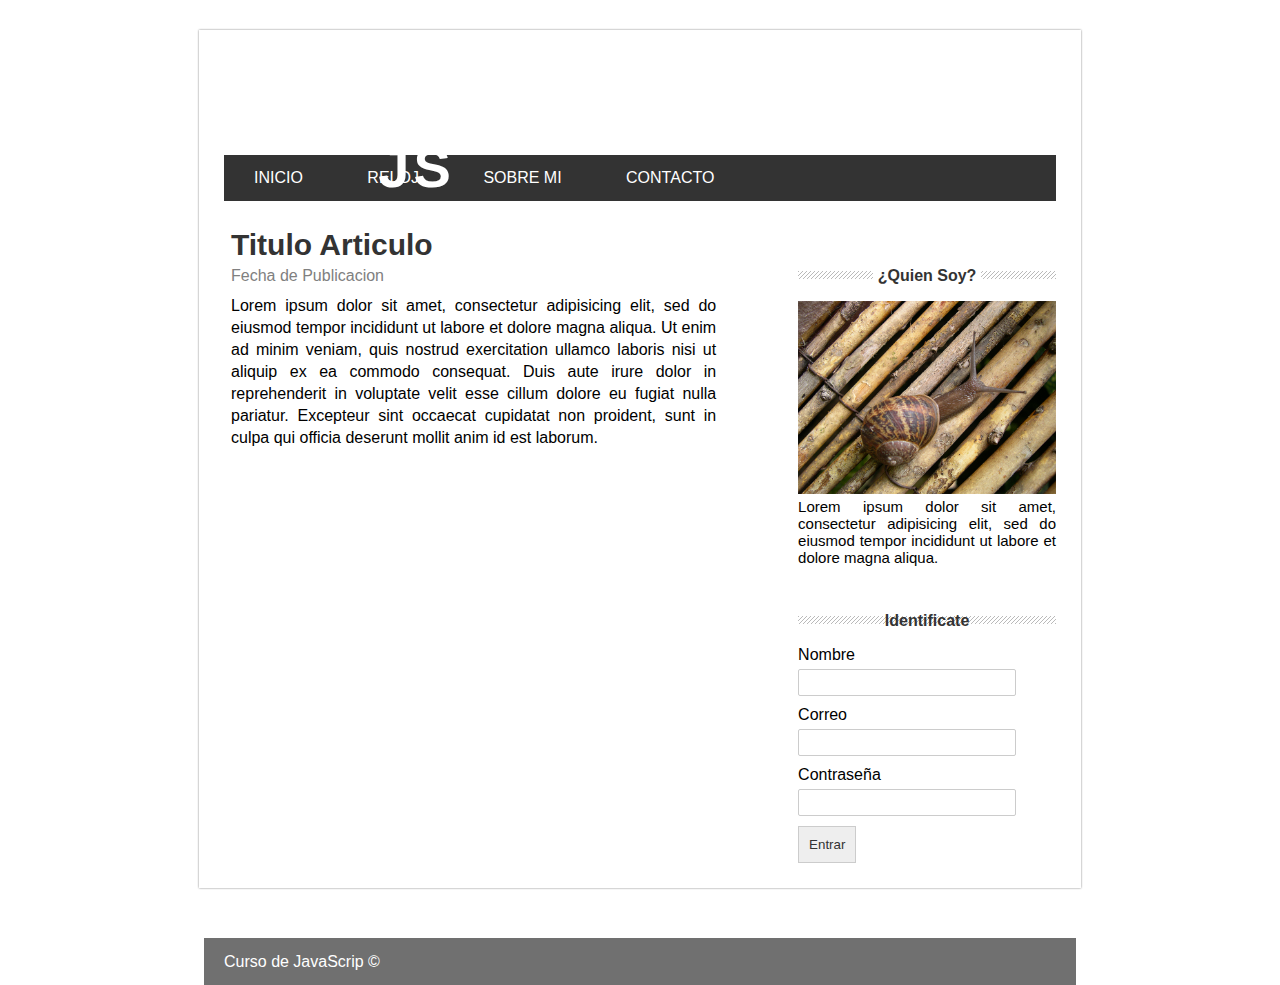
<file: index.html>
<!DOCTYPE html>
<html lang="es" dir="ltr">
  <head>
    <meta charset="utf-8">
    <title>Proyecto con Java Script</title>
    <link rel="stylesheet" href="css/styles.css">
  </head>
  <body>

    <section id="global">

      <!-- Cabezera -->
      <header>
          <div class="" id="logo">
            <h1>Proyecto js</h1>
          </div>
          <div class="clearfix">

          </div>
          <nav id="menu">
            <ul>
              <li><a href="#">INICIO</a></li>
              <li><a href="#">Reloj</a></li>
              <li><a href="#">Sobre Mi</a></li>
              <li><a href="#">Contacto  </a></li>
            </ul>
          </nav>
      </header>
<!-- Slider -->

    <div class="" id="slider">

    </div>

    <!-- contenido -->

    <section id="content">
      <div class="" id="posts">
          <article class="post">
            <h2>Titulo Articulo</h2>
            <span class="date">Fecha de Publicacion</span>
            <p>Lorem ipsum dolor sit amet, consectetur adipisicing elit, sed do eiusmod tempor incididunt ut labore et dolore magna aliqua. Ut enim ad minim veniam, quis nostrud exercitation ullamco laboris nisi ut aliquip ex ea commodo consequat. Duis aute irure dolor in reprehenderit in voluptate velit esse cillum dolore eu fugiat nulla pariatur. Excepteur sint occaecat cupidatat non proident, sunt in culpa qui officia deserunt mollit anim id est laborum.
            </p>
            <a href="#"class="button-more">Leer Mas</a>

          </article>
      </div>
      <aside class="" id="sidebar">
        <div class="" id="about">
            <h4><span>¿Quien Soy?</span></h4>
            <img src="img/caracol.jpg" alt="">
            <p>Lorem ipsum dolor sit amet, consectetur adipisicing elit, sed do eiusmod tempor incididunt ut labore et dolore magna aliqua.
            </p>
        </div>

        <div class="" id="login">
          <h4>Identificate</h4>
          <form class="" action="index.html" method="post">
            <label for="name">Nombre</label>
            <input type="text" name="name" value="">
            <label for="email">Correo</label>
            <input type="text" name="email " value="">
            <label for="password">Contraseña</label>
            <input type="password" name="password" value="">
            <input type="submit" name="" value="Entrar">
          </form>
        </div>
      </aside>

      <div class="clearfix">

      </div>
    </section>
    </section>

    <footer>
        Curso de JavaScrip &copy
    </footer>
  </body>
</html>
</file>
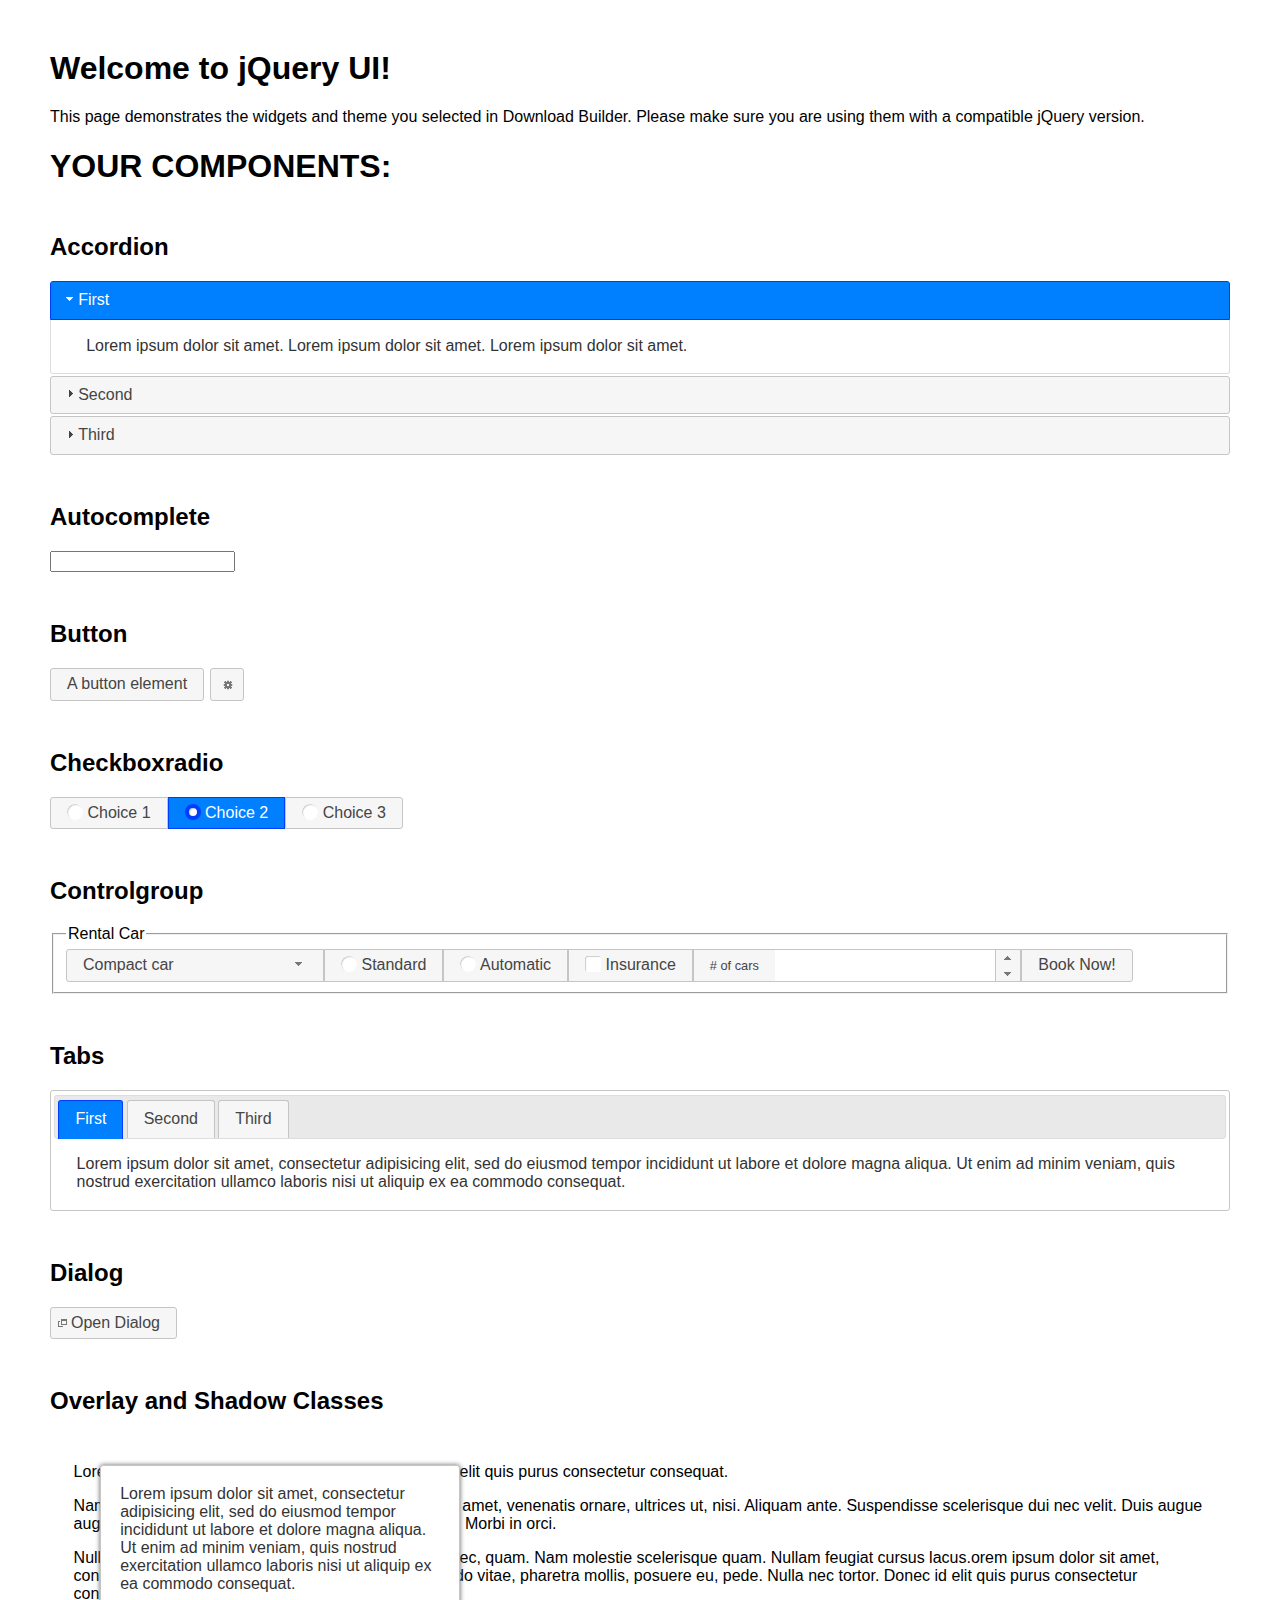
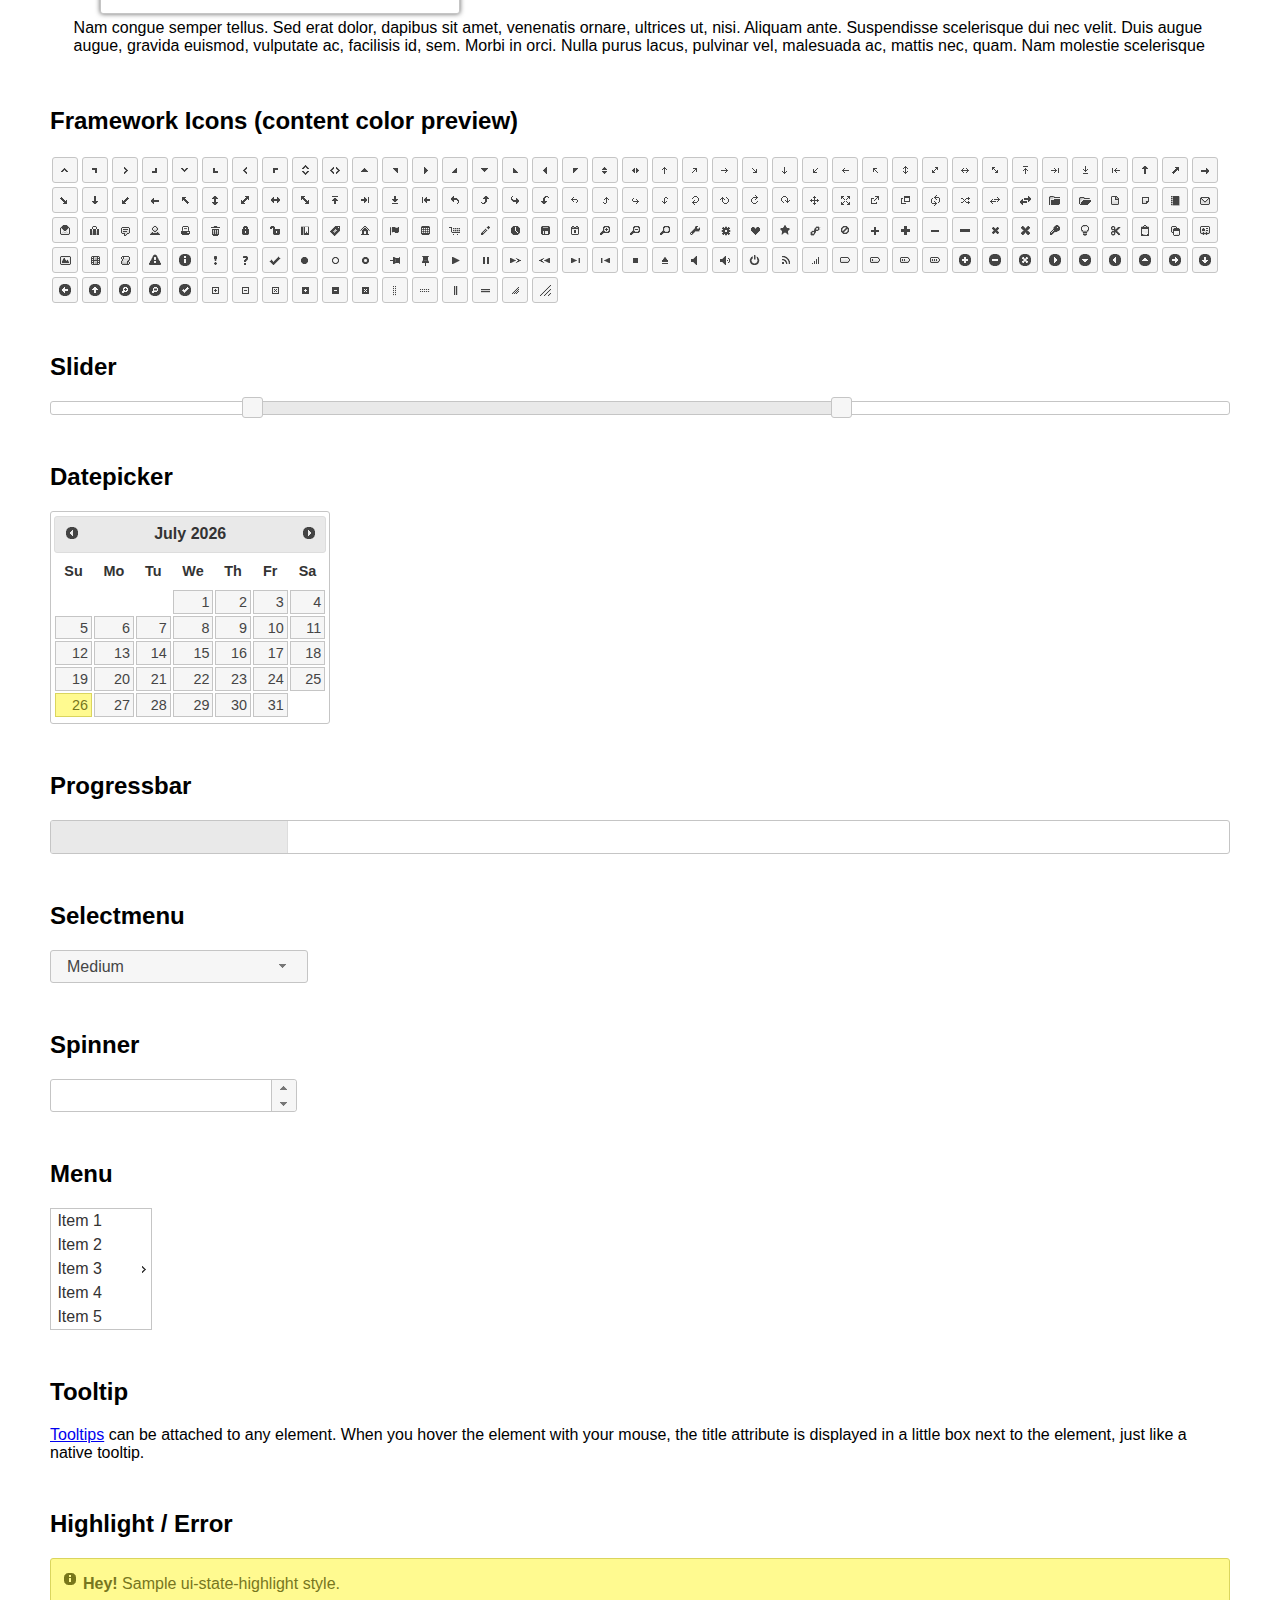
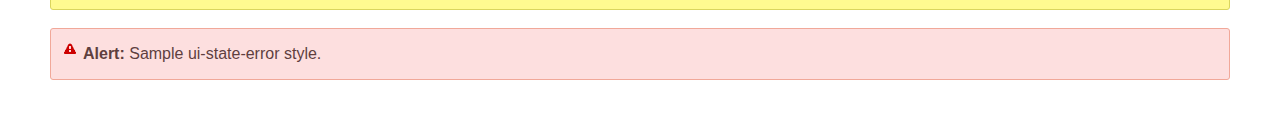
<file: js/jquery-ui/index.html>
<!doctype html>
<html lang="us">
<head>
	<meta charset="utf-8">
	<title>jQuery UI Example Page</title>
	<link href="jquery-ui.css" rel="stylesheet">
	<style>
	body{
		font-family: "Trebuchet MS", sans-serif;
		margin: 50px;
	}
	.demoHeaders {
		margin-top: 2em;
	}
	#dialog-link {
		padding: .4em 1em .4em 20px;
		text-decoration: none;
		position: relative;
	}
	#dialog-link span.ui-icon {
		margin: 0 5px 0 0;
		position: absolute;
		left: .2em;
		top: 50%;
		margin-top: -8px;
	}
	#icons {
		margin: 0;
		padding: 0;
	}
	#icons li {
		margin: 2px;
		position: relative;
		padding: 4px 0;
		cursor: pointer;
		float: left;
		list-style: none;
	}
	#icons span.ui-icon {
		float: left;
		margin: 0 4px;
	}
	.fakewindowcontain .ui-widget-overlay {
		position: absolute;
	}
	select {
		width: 200px;
	}
	</style>
</head>
<body>

<h1>Welcome to jQuery UI!</h1>

<div class="ui-widget">
	<p>This page demonstrates the widgets and theme you selected in Download Builder. Please make sure you are using them with a compatible jQuery version.</p>
</div>

<h1>YOUR COMPONENTS:</h1>


<!-- Accordion -->
<h2 class="demoHeaders">Accordion</h2>
<div id="accordion">
	<h3>First</h3>
	<div>Lorem ipsum dolor sit amet. Lorem ipsum dolor sit amet. Lorem ipsum dolor sit amet.</div>
	<h3>Second</h3>
	<div>Phasellus mattis tincidunt nibh.</div>
	<h3>Third</h3>
	<div>Nam dui erat, auctor a, dignissim quis.</div>
</div>



<!-- Autocomplete -->
<h2 class="demoHeaders">Autocomplete</h2>
<div>
	<input id="autocomplete" title="type &quot;a&quot;">
</div>



<!-- Button -->
<h2 class="demoHeaders">Button</h2>
<button id="button">A button element</button>
<button id="button-icon">An icon-only button</button>



<!-- Checkboxradio -->
<h2 class="demoHeaders">Checkboxradio</h2>
<form style="margin-top: 1em;">
	<div id="radioset">
		<input type="radio" id="radio1" name="radio"><label for="radio1">Choice 1</label>
		<input type="radio" id="radio2" name="radio" checked="checked"><label for="radio2">Choice 2</label>
		<input type="radio" id="radio3" name="radio"><label for="radio3">Choice 3</label>
	</div>
</form>



<!-- Controlgroup -->
<h2 class="demoHeaders">Controlgroup</h2>
<fieldset>
	<legend>Rental Car</legend>
	<div id="controlgroup">
		<select id="car-type">
			<option>Compact car</option>
			<option>Midsize car</option>
			<option>Full size car</option>
			<option>SUV</option>
			<option>Luxury</option>
			<option>Truck</option>
			<option>Van</option>
		</select>
		<label for="transmission-standard">Standard</label>
		<input type="radio" name="transmission" id="transmission-standard">
		<label for="transmission-automatic">Automatic</label>
		<input type="radio" name="transmission" id="transmission-automatic">
		<label for="insurance">Insurance</label>
		<input type="checkbox" name="insurance" id="insurance">
		<label for="horizontal-spinner" class="ui-controlgroup-label"># of cars</label>
		<input id="horizontal-spinner" class="ui-spinner-input">
		<button>Book Now!</button>
	</div>
</fieldset>



<!-- Tabs -->
<h2 class="demoHeaders">Tabs</h2>
<div id="tabs">
	<ul>
		<li><a href="#tabs-1">First</a></li>
		<li><a href="#tabs-2">Second</a></li>
		<li><a href="#tabs-3">Third</a></li>
	</ul>
	<div id="tabs-1">Lorem ipsum dolor sit amet, consectetur adipisicing elit, sed do eiusmod tempor incididunt ut labore et dolore magna aliqua. Ut enim ad minim veniam, quis nostrud exercitation ullamco laboris nisi ut aliquip ex ea commodo consequat.</div>
	<div id="tabs-2">Phasellus mattis tincidunt nibh. Cras orci urna, blandit id, pretium vel, aliquet ornare, felis. Maecenas scelerisque sem non nisl. Fusce sed lorem in enim dictum bibendum.</div>
	<div id="tabs-3">Nam dui erat, auctor a, dignissim quis, sollicitudin eu, felis. Pellentesque nisi urna, interdum eget, sagittis et, consequat vestibulum, lacus. Mauris porttitor ullamcorper augue.</div>
</div>



<h2 class="demoHeaders">Dialog</h2>
<p>
	<button id="dialog-link" class="ui-button ui-corner-all ui-widget">
		<span class="ui-icon ui-icon-newwin"></span>Open Dialog
	</button>
</p>

<h2 class="demoHeaders">Overlay and Shadow Classes</h2>
<div style="position: relative; width: 96%; height: 200px; padding:1% 2%; overflow:hidden;" class="fakewindowcontain">
	<p>Lorem ipsum dolor sit amet,  Nulla nec tortor. Donec id elit quis purus consectetur consequat. </p><p>Nam congue semper tellus. Sed erat dolor, dapibus sit amet, venenatis ornare, ultrices ut, nisi. Aliquam ante. Suspendisse scelerisque dui nec velit. Duis augue augue, gravida euismod, vulputate ac, facilisis id, sem. Morbi in orci. </p><p>Nulla purus lacus, pulvinar vel, malesuada ac, mattis nec, quam. Nam molestie scelerisque quam. Nullam feugiat cursus lacus.orem ipsum dolor sit amet, consectetur adipiscing elit. Donec libero risus, commodo vitae, pharetra mollis, posuere eu, pede. Nulla nec tortor. Donec id elit quis purus consectetur consequat. </p><p>Nam congue semper tellus. Sed erat dolor, dapibus sit amet, venenatis ornare, ultrices ut, nisi. Aliquam ante. Suspendisse scelerisque dui nec velit. Duis augue augue, gravida euismod, vulputate ac, facilisis id, sem. Morbi in orci. Nulla purus lacus, pulvinar vel, malesuada ac, mattis nec, quam. Nam molestie scelerisque quam. </p><p>Nullam feugiat cursus lacus.orem ipsum dolor sit amet, consectetur adipiscing elit. Donec libero risus, commodo vitae, pharetra mollis, posuere eu, pede. Nulla nec tortor. Donec id elit quis purus consectetur consequat. Nam congue semper tellus. Sed erat dolor, dapibus sit amet, venenatis ornare, ultrices ut, nisi. Aliquam ante. </p><p>Suspendisse scelerisque dui nec velit. Duis augue augue, gravida euismod, vulputate ac, facilisis id, sem. Morbi in orci. Nulla purus lacus, pulvinar vel, malesuada ac, mattis nec, quam. Nam molestie scelerisque quam. Nullam feugiat cursus lacus.orem ipsum dolor sit amet, consectetur adipiscing elit. Donec libero risus, commodo vitae, pharetra mollis, posuere eu, pede. Nulla nec tortor. Donec id elit quis purus consectetur consequat. Nam congue semper tellus. Sed erat dolor, dapibus sit amet, venenatis ornare, ultrices ut, nisi. </p>

	<!-- ui-dialog -->
	<div class="ui-widget-overlay ui-front"></div>
	<div style="position: absolute; width: 320px; left: 50px; top: 30px; padding: 1.2em" class="ui-widget ui-front ui-widget-content ui-corner-all ui-widget-shadow">
		Lorem ipsum dolor sit amet, consectetur adipisicing elit, sed do eiusmod tempor incididunt ut labore et dolore magna aliqua. Ut enim ad minim veniam, quis nostrud exercitation ullamco laboris nisi ut aliquip ex ea commodo consequat.
	</div>

</div>

<!-- ui-dialog -->
<div id="dialog" title="Dialog Title">
	<p>Lorem ipsum dolor sit amet, consectetur adipisicing elit, sed do eiusmod tempor incididunt ut labore et dolore magna aliqua. Ut enim ad minim veniam, quis nostrud exercitation ullamco laboris nisi ut aliquip ex ea commodo consequat.</p>
</div>



<h2 class="demoHeaders">Framework Icons (content color preview)</h2>
<ul id="icons" class="ui-widget ui-helper-clearfix">
	<li class="ui-state-default ui-corner-all" title=".ui-icon-caret-1-n"><span class="ui-icon ui-icon-caret-1-n"></span></li>
	<li class="ui-state-default ui-corner-all" title=".ui-icon-caret-1-ne"><span class="ui-icon ui-icon-caret-1-ne"></span></li>
	<li class="ui-state-default ui-corner-all" title=".ui-icon-caret-1-e"><span class="ui-icon ui-icon-caret-1-e"></span></li>
	<li class="ui-state-default ui-corner-all" title=".ui-icon-caret-1-se"><span class="ui-icon ui-icon-caret-1-se"></span></li>
	<li class="ui-state-default ui-corner-all" title=".ui-icon-caret-1-s"><span class="ui-icon ui-icon-caret-1-s"></span></li>
	<li class="ui-state-default ui-corner-all" title=".ui-icon-caret-1-sw"><span class="ui-icon ui-icon-caret-1-sw"></span></li>
	<li class="ui-state-default ui-corner-all" title=".ui-icon-caret-1-w"><span class="ui-icon ui-icon-caret-1-w"></span></li>
	<li class="ui-state-default ui-corner-all" title=".ui-icon-caret-1-nw"><span class="ui-icon ui-icon-caret-1-nw"></span></li>
	<li class="ui-state-default ui-corner-all" title=".ui-icon-caret-2-n-s"><span class="ui-icon ui-icon-caret-2-n-s"></span></li>
	<li class="ui-state-default ui-corner-all" title=".ui-icon-caret-2-e-w"><span class="ui-icon ui-icon-caret-2-e-w"></span></li>
	<li class="ui-state-default ui-corner-all" title=".ui-icon-triangle-1-n"><span class="ui-icon ui-icon-triangle-1-n"></span></li>
	<li class="ui-state-default ui-corner-all" title=".ui-icon-triangle-1-ne"><span class="ui-icon ui-icon-triangle-1-ne"></span></li>
	<li class="ui-state-default ui-corner-all" title=".ui-icon-triangle-1-e"><span class="ui-icon ui-icon-triangle-1-e"></span></li>
	<li class="ui-state-default ui-corner-all" title=".ui-icon-triangle-1-se"><span class="ui-icon ui-icon-triangle-1-se"></span></li>
	<li class="ui-state-default ui-corner-all" title=".ui-icon-triangle-1-s"><span class="ui-icon ui-icon-triangle-1-s"></span></li>
	<li class="ui-state-default ui-corner-all" title=".ui-icon-triangle-1-sw"><span class="ui-icon ui-icon-triangle-1-sw"></span></li>
	<li class="ui-state-default ui-corner-all" title=".ui-icon-triangle-1-w"><span class="ui-icon ui-icon-triangle-1-w"></span></li>
	<li class="ui-state-default ui-corner-all" title=".ui-icon-triangle-1-nw"><span class="ui-icon ui-icon-triangle-1-nw"></span></li>
	<li class="ui-state-default ui-corner-all" title=".ui-icon-triangle-2-n-s"><span class="ui-icon ui-icon-triangle-2-n-s"></span></li>
	<li class="ui-state-default ui-corner-all" title=".ui-icon-triangle-2-e-w"><span class="ui-icon ui-icon-triangle-2-e-w"></span></li>
	<li class="ui-state-default ui-corner-all" title=".ui-icon-arrow-1-n"><span class="ui-icon ui-icon-arrow-1-n"></span></li>
	<li class="ui-state-default ui-corner-all" title=".ui-icon-arrow-1-ne"><span class="ui-icon ui-icon-arrow-1-ne"></span></li>
	<li class="ui-state-default ui-corner-all" title=".ui-icon-arrow-1-e"><span class="ui-icon ui-icon-arrow-1-e"></span></li>
	<li class="ui-state-default ui-corner-all" title=".ui-icon-arrow-1-se"><span class="ui-icon ui-icon-arrow-1-se"></span></li>
	<li class="ui-state-default ui-corner-all" title=".ui-icon-arrow-1-s"><span class="ui-icon ui-icon-arrow-1-s"></span></li>
	<li class="ui-state-default ui-corner-all" title=".ui-icon-arrow-1-sw"><span class="ui-icon ui-icon-arrow-1-sw"></span></li>
	<li class="ui-state-default ui-corner-all" title=".ui-icon-arrow-1-w"><span class="ui-icon ui-icon-arrow-1-w"></span></li>
	<li class="ui-state-default ui-corner-all" title=".ui-icon-arrow-1-nw"><span class="ui-icon ui-icon-arrow-1-nw"></span></li>
	<li class="ui-state-default ui-corner-all" title=".ui-icon-arrow-2-n-s"><span class="ui-icon ui-icon-arrow-2-n-s"></span></li>
	<li class="ui-state-default ui-corner-all" title=".ui-icon-arrow-2-ne-sw"><span class="ui-icon ui-icon-arrow-2-ne-sw"></span></li>
	<li class="ui-state-default ui-corner-all" title=".ui-icon-arrow-2-e-w"><span class="ui-icon ui-icon-arrow-2-e-w"></span></li>
	<li class="ui-state-default ui-corner-all" title=".ui-icon-arrow-2-se-nw"><span class="ui-icon ui-icon-arrow-2-se-nw"></span></li>
	<li class="ui-state-default ui-corner-all" title=".ui-icon-arrowstop-1-n"><span class="ui-icon ui-icon-arrowstop-1-n"></span></li>
	<li class="ui-state-default ui-corner-all" title=".ui-icon-arrowstop-1-e"><span class="ui-icon ui-icon-arrowstop-1-e"></span></li>
	<li class="ui-state-default ui-corner-all" title=".ui-icon-arrowstop-1-s"><span class="ui-icon ui-icon-arrowstop-1-s"></span></li>
	<li class="ui-state-default ui-corner-all" title=".ui-icon-arrowstop-1-w"><span class="ui-icon ui-icon-arrowstop-1-w"></span></li>
	<li class="ui-state-default ui-corner-all" title=".ui-icon-arrowthick-1-n"><span class="ui-icon ui-icon-arrowthick-1-n"></span></li>
	<li class="ui-state-default ui-corner-all" title=".ui-icon-arrowthick-1-ne"><span class="ui-icon ui-icon-arrowthick-1-ne"></span></li>
	<li class="ui-state-default ui-corner-all" title=".ui-icon-arrowthick-1-e"><span class="ui-icon ui-icon-arrowthick-1-e"></span></li>
	<li class="ui-state-default ui-corner-all" title=".ui-icon-arrowthick-1-se"><span class="ui-icon ui-icon-arrowthick-1-se"></span></li>
	<li class="ui-state-default ui-corner-all" title=".ui-icon-arrowthick-1-s"><span class="ui-icon ui-icon-arrowthick-1-s"></span></li>
	<li class="ui-state-default ui-corner-all" title=".ui-icon-arrowthick-1-sw"><span class="ui-icon ui-icon-arrowthick-1-sw"></span></li>
	<li class="ui-state-default ui-corner-all" title=".ui-icon-arrowthick-1-w"><span class="ui-icon ui-icon-arrowthick-1-w"></span></li>
	<li class="ui-state-default ui-corner-all" title=".ui-icon-arrowthick-1-nw"><span class="ui-icon ui-icon-arrowthick-1-nw"></span></li>
	<li class="ui-state-default ui-corner-all" title=".ui-icon-arrowthick-2-n-s"><span class="ui-icon ui-icon-arrowthick-2-n-s"></span></li>
	<li class="ui-state-default ui-corner-all" title=".ui-icon-arrowthick-2-ne-sw"><span class="ui-icon ui-icon-arrowthick-2-ne-sw"></span></li>
	<li class="ui-state-default ui-corner-all" title=".ui-icon-arrowthick-2-e-w"><span class="ui-icon ui-icon-arrowthick-2-e-w"></span></li>
	<li class="ui-state-default ui-corner-all" title=".ui-icon-arrowthick-2-se-nw"><span class="ui-icon ui-icon-arrowthick-2-se-nw"></span></li>
	<li class="ui-state-default ui-corner-all" title=".ui-icon-arrowthickstop-1-n"><span class="ui-icon ui-icon-arrowthickstop-1-n"></span></li>
	<li class="ui-state-default ui-corner-all" title=".ui-icon-arrowthickstop-1-e"><span class="ui-icon ui-icon-arrowthickstop-1-e"></span></li>
	<li class="ui-state-default ui-corner-all" title=".ui-icon-arrowthickstop-1-s"><span class="ui-icon ui-icon-arrowthickstop-1-s"></span></li>
	<li class="ui-state-default ui-corner-all" title=".ui-icon-arrowthickstop-1-w"><span class="ui-icon ui-icon-arrowthickstop-1-w"></span></li>
	<li class="ui-state-default ui-corner-all" title=".ui-icon-arrowreturnthick-1-w"><span class="ui-icon ui-icon-arrowreturnthick-1-w"></span></li>
	<li class="ui-state-default ui-corner-all" title=".ui-icon-arrowreturnthick-1-n"><span class="ui-icon ui-icon-arrowreturnthick-1-n"></span></li>
	<li class="ui-state-default ui-corner-all" title=".ui-icon-arrowreturnthick-1-e"><span class="ui-icon ui-icon-arrowreturnthick-1-e"></span></li>
	<li class="ui-state-default ui-corner-all" title=".ui-icon-arrowreturnthick-1-s"><span class="ui-icon ui-icon-arrowreturnthick-1-s"></span></li>
	<li class="ui-state-default ui-corner-all" title=".ui-icon-arrowreturn-1-w"><span class="ui-icon ui-icon-arrowreturn-1-w"></span></li>
	<li class="ui-state-default ui-corner-all" title=".ui-icon-arrowreturn-1-n"><span class="ui-icon ui-icon-arrowreturn-1-n"></span></li>
	<li class="ui-state-default ui-corner-all" title=".ui-icon-arrowreturn-1-e"><span class="ui-icon ui-icon-arrowreturn-1-e"></span></li>
	<li class="ui-state-default ui-corner-all" title=".ui-icon-arrowreturn-1-s"><span class="ui-icon ui-icon-arrowreturn-1-s"></span></li>
	<li class="ui-state-default ui-corner-all" title=".ui-icon-arrowrefresh-1-w"><span class="ui-icon ui-icon-arrowrefresh-1-w"></span></li>
	<li class="ui-state-default ui-corner-all" title=".ui-icon-arrowrefresh-1-n"><span class="ui-icon ui-icon-arrowrefresh-1-n"></span></li>
	<li class="ui-state-default ui-corner-all" title=".ui-icon-arrowrefresh-1-e"><span class="ui-icon ui-icon-arrowrefresh-1-e"></span></li>
	<li class="ui-state-default ui-corner-all" title=".ui-icon-arrowrefresh-1-s"><span class="ui-icon ui-icon-arrowrefresh-1-s"></span></li>
	<li class="ui-state-default ui-corner-all" title=".ui-icon-arrow-4"><span class="ui-icon ui-icon-arrow-4"></span></li>
	<li class="ui-state-default ui-corner-all" title=".ui-icon-arrow-4-diag"><span class="ui-icon ui-icon-arrow-4-diag"></span></li>
	<li class="ui-state-default ui-corner-all" title=".ui-icon-extlink"><span class="ui-icon ui-icon-extlink"></span></li>
	<li class="ui-state-default ui-corner-all" title=".ui-icon-newwin"><span class="ui-icon ui-icon-newwin"></span></li>
	<li class="ui-state-default ui-corner-all" title=".ui-icon-refresh"><span class="ui-icon ui-icon-refresh"></span></li>
	<li class="ui-state-default ui-corner-all" title=".ui-icon-shuffle"><span class="ui-icon ui-icon-shuffle"></span></li>
	<li class="ui-state-default ui-corner-all" title=".ui-icon-transfer-e-w"><span class="ui-icon ui-icon-transfer-e-w"></span></li>
	<li class="ui-state-default ui-corner-all" title=".ui-icon-transferthick-e-w"><span class="ui-icon ui-icon-transferthick-e-w"></span></li>
	<li class="ui-state-default ui-corner-all" title=".ui-icon-folder-collapsed"><span class="ui-icon ui-icon-folder-collapsed"></span></li>
	<li class="ui-state-default ui-corner-all" title=".ui-icon-folder-open"><span class="ui-icon ui-icon-folder-open"></span></li>
	<li class="ui-state-default ui-corner-all" title=".ui-icon-document"><span class="ui-icon ui-icon-document"></span></li>
	<li class="ui-state-default ui-corner-all" title=".ui-icon-document-b"><span class="ui-icon ui-icon-document-b"></span></li>
	<li class="ui-state-default ui-corner-all" title=".ui-icon-note"><span class="ui-icon ui-icon-note"></span></li>
	<li class="ui-state-default ui-corner-all" title=".ui-icon-mail-closed"><span class="ui-icon ui-icon-mail-closed"></span></li>
	<li class="ui-state-default ui-corner-all" title=".ui-icon-mail-open"><span class="ui-icon ui-icon-mail-open"></span></li>
	<li class="ui-state-default ui-corner-all" title=".ui-icon-suitcase"><span class="ui-icon ui-icon-suitcase"></span></li>
	<li class="ui-state-default ui-corner-all" title=".ui-icon-comment"><span class="ui-icon ui-icon-comment"></span></li>
	<li class="ui-state-default ui-corner-all" title=".ui-icon-person"><span class="ui-icon ui-icon-person"></span></li>
	<li class="ui-state-default ui-corner-all" title=".ui-icon-print"><span class="ui-icon ui-icon-print"></span></li>
	<li class="ui-state-default ui-corner-all" title=".ui-icon-trash"><span class="ui-icon ui-icon-trash"></span></li>
	<li class="ui-state-default ui-corner-all" title=".ui-icon-locked"><span class="ui-icon ui-icon-locked"></span></li>
	<li class="ui-state-default ui-corner-all" title=".ui-icon-unlocked"><span class="ui-icon ui-icon-unlocked"></span></li>
	<li class="ui-state-default ui-corner-all" title=".ui-icon-bookmark"><span class="ui-icon ui-icon-bookmark"></span></li>
	<li class="ui-state-default ui-corner-all" title=".ui-icon-tag"><span class="ui-icon ui-icon-tag"></span></li>
	<li class="ui-state-default ui-corner-all" title=".ui-icon-home"><span class="ui-icon ui-icon-home"></span></li>
	<li class="ui-state-default ui-corner-all" title=".ui-icon-flag"><span class="ui-icon ui-icon-flag"></span></li>
	<li class="ui-state-default ui-corner-all" title=".ui-icon-calculator"><span class="ui-icon ui-icon-calculator"></span></li>
	<li class="ui-state-default ui-corner-all" title=".ui-icon-cart"><span class="ui-icon ui-icon-cart"></span></li>
	<li class="ui-state-default ui-corner-all" title=".ui-icon-pencil"><span class="ui-icon ui-icon-pencil"></span></li>
	<li class="ui-state-default ui-corner-all" title=".ui-icon-clock"><span class="ui-icon ui-icon-clock"></span></li>
	<li class="ui-state-default ui-corner-all" title=".ui-icon-disk"><span class="ui-icon ui-icon-disk"></span></li>
	<li class="ui-state-default ui-corner-all" title=".ui-icon-calendar"><span class="ui-icon ui-icon-calendar"></span></li>
	<li class="ui-state-default ui-corner-all" title=".ui-icon-zoomin"><span class="ui-icon ui-icon-zoomin"></span></li>
	<li class="ui-state-default ui-corner-all" title=".ui-icon-zoomout"><span class="ui-icon ui-icon-zoomout"></span></li>
	<li class="ui-state-default ui-corner-all" title=".ui-icon-search"><span class="ui-icon ui-icon-search"></span></li>
	<li class="ui-state-default ui-corner-all" title=".ui-icon-wrench"><span class="ui-icon ui-icon-wrench"></span></li>
	<li class="ui-state-default ui-corner-all" title=".ui-icon-gear"><span class="ui-icon ui-icon-gear"></span></li>
	<li class="ui-state-default ui-corner-all" title=".ui-icon-heart"><span class="ui-icon ui-icon-heart"></span></li>
	<li class="ui-state-default ui-corner-all" title=".ui-icon-star"><span class="ui-icon ui-icon-star"></span></li>
	<li class="ui-state-default ui-corner-all" title=".ui-icon-link"><span class="ui-icon ui-icon-link"></span></li>
	<li class="ui-state-default ui-corner-all" title=".ui-icon-cancel"><span class="ui-icon ui-icon-cancel"></span></li>
	<li class="ui-state-default ui-corner-all" title=".ui-icon-plus"><span class="ui-icon ui-icon-plus"></span></li>
	<li class="ui-state-default ui-corner-all" title=".ui-icon-plusthick"><span class="ui-icon ui-icon-plusthick"></span></li>
	<li class="ui-state-default ui-corner-all" title=".ui-icon-minus"><span class="ui-icon ui-icon-minus"></span></li>
	<li class="ui-state-default ui-corner-all" title=".ui-icon-minusthick"><span class="ui-icon ui-icon-minusthick"></span></li>
	<li class="ui-state-default ui-corner-all" title=".ui-icon-close"><span class="ui-icon ui-icon-close"></span></li>
	<li class="ui-state-default ui-corner-all" title=".ui-icon-closethick"><span class="ui-icon ui-icon-closethick"></span></li>
	<li class="ui-state-default ui-corner-all" title=".ui-icon-key"><span class="ui-icon ui-icon-key"></span></li>
	<li class="ui-state-default ui-corner-all" title=".ui-icon-lightbulb"><span class="ui-icon ui-icon-lightbulb"></span></li>
	<li class="ui-state-default ui-corner-all" title=".ui-icon-scissors"><span class="ui-icon ui-icon-scissors"></span></li>
	<li class="ui-state-default ui-corner-all" title=".ui-icon-clipboard"><span class="ui-icon ui-icon-clipboard"></span></li>
	<li class="ui-state-default ui-corner-all" title=".ui-icon-copy"><span class="ui-icon ui-icon-copy"></span></li>
	<li class="ui-state-default ui-corner-all" title=".ui-icon-contact"><span class="ui-icon ui-icon-contact"></span></li>
	<li class="ui-state-default ui-corner-all" title=".ui-icon-image"><span class="ui-icon ui-icon-image"></span></li>
	<li class="ui-state-default ui-corner-all" title=".ui-icon-video"><span class="ui-icon ui-icon-video"></span></li>
	<li class="ui-state-default ui-corner-all" title=".ui-icon-script"><span class="ui-icon ui-icon-script"></span></li>
	<li class="ui-state-default ui-corner-all" title=".ui-icon-alert"><span class="ui-icon ui-icon-alert"></span></li>
	<li class="ui-state-default ui-corner-all" title=".ui-icon-info"><span class="ui-icon ui-icon-info"></span></li>
	<li class="ui-state-default ui-corner-all" title=".ui-icon-notice"><span class="ui-icon ui-icon-notice"></span></li>
	<li class="ui-state-default ui-corner-all" title=".ui-icon-help"><span class="ui-icon ui-icon-help"></span></li>
	<li class="ui-state-default ui-corner-all" title=".ui-icon-check"><span class="ui-icon ui-icon-check"></span></li>
	<li class="ui-state-default ui-corner-all" title=".ui-icon-bullet"><span class="ui-icon ui-icon-bullet"></span></li>
	<li class="ui-state-default ui-corner-all" title=".ui-icon-radio-off"><span class="ui-icon ui-icon-radio-off"></span></li>
	<li class="ui-state-default ui-corner-all" title=".ui-icon-radio-on"><span class="ui-icon ui-icon-radio-on"></span></li>
	<li class="ui-state-default ui-corner-all" title=".ui-icon-pin-w"><span class="ui-icon ui-icon-pin-w"></span></li>
	<li class="ui-state-default ui-corner-all" title=".ui-icon-pin-s"><span class="ui-icon ui-icon-pin-s"></span></li>
	<li class="ui-state-default ui-corner-all" title=".ui-icon-play"><span class="ui-icon ui-icon-play"></span></li>
	<li class="ui-state-default ui-corner-all" title=".ui-icon-pause"><span class="ui-icon ui-icon-pause"></span></li>
	<li class="ui-state-default ui-corner-all" title=".ui-icon-seek-next"><span class="ui-icon ui-icon-seek-next"></span></li>
	<li class="ui-state-default ui-corner-all" title=".ui-icon-seek-prev"><span class="ui-icon ui-icon-seek-prev"></span></li>
	<li class="ui-state-default ui-corner-all" title=".ui-icon-seek-end"><span class="ui-icon ui-icon-seek-end"></span></li>
	<li class="ui-state-default ui-corner-all" title=".ui-icon-seek-first"><span class="ui-icon ui-icon-seek-first"></span></li>
	<li class="ui-state-default ui-corner-all" title=".ui-icon-stop"><span class="ui-icon ui-icon-stop"></span></li>
	<li class="ui-state-default ui-corner-all" title=".ui-icon-eject"><span class="ui-icon ui-icon-eject"></span></li>
	<li class="ui-state-default ui-corner-all" title=".ui-icon-volume-off"><span class="ui-icon ui-icon-volume-off"></span></li>
	<li class="ui-state-default ui-corner-all" title=".ui-icon-volume-on"><span class="ui-icon ui-icon-volume-on"></span></li>
	<li class="ui-state-default ui-corner-all" title=".ui-icon-power"><span class="ui-icon ui-icon-power"></span></li>
	<li class="ui-state-default ui-corner-all" title=".ui-icon-signal-diag"><span class="ui-icon ui-icon-signal-diag"></span></li>
	<li class="ui-state-default ui-corner-all" title=".ui-icon-signal"><span class="ui-icon ui-icon-signal"></span></li>
	<li class="ui-state-default ui-corner-all" title=".ui-icon-battery-0"><span class="ui-icon ui-icon-battery-0"></span></li>
	<li class="ui-state-default ui-corner-all" title=".ui-icon-battery-1"><span class="ui-icon ui-icon-battery-1"></span></li>
	<li class="ui-state-default ui-corner-all" title=".ui-icon-battery-2"><span class="ui-icon ui-icon-battery-2"></span></li>
	<li class="ui-state-default ui-corner-all" title=".ui-icon-battery-3"><span class="ui-icon ui-icon-battery-3"></span></li>
	<li class="ui-state-default ui-corner-all" title=".ui-icon-circle-plus"><span class="ui-icon ui-icon-circle-plus"></span></li>
	<li class="ui-state-default ui-corner-all" title=".ui-icon-circle-minus"><span class="ui-icon ui-icon-circle-minus"></span></li>
	<li class="ui-state-default ui-corner-all" title=".ui-icon-circle-close"><span class="ui-icon ui-icon-circle-close"></span></li>
	<li class="ui-state-default ui-corner-all" title=".ui-icon-circle-triangle-e"><span class="ui-icon ui-icon-circle-triangle-e"></span></li>
	<li class="ui-state-default ui-corner-all" title=".ui-icon-circle-triangle-s"><span class="ui-icon ui-icon-circle-triangle-s"></span></li>
	<li class="ui-state-default ui-corner-all" title=".ui-icon-circle-triangle-w"><span class="ui-icon ui-icon-circle-triangle-w"></span></li>
	<li class="ui-state-default ui-corner-all" title=".ui-icon-circle-triangle-n"><span class="ui-icon ui-icon-circle-triangle-n"></span></li>
	<li class="ui-state-default ui-corner-all" title=".ui-icon-circle-arrow-e"><span class="ui-icon ui-icon-circle-arrow-e"></span></li>
	<li class="ui-state-default ui-corner-all" title=".ui-icon-circle-arrow-s"><span class="ui-icon ui-icon-circle-arrow-s"></span></li>
	<li class="ui-state-default ui-corner-all" title=".ui-icon-circle-arrow-w"><span class="ui-icon ui-icon-circle-arrow-w"></span></li>
	<li class="ui-state-default ui-corner-all" title=".ui-icon-circle-arrow-n"><span class="ui-icon ui-icon-circle-arrow-n"></span></li>
	<li class="ui-state-default ui-corner-all" title=".ui-icon-circle-zoomin"><span class="ui-icon ui-icon-circle-zoomin"></span></li>
	<li class="ui-state-default ui-corner-all" title=".ui-icon-circle-zoomout"><span class="ui-icon ui-icon-circle-zoomout"></span></li>
	<li class="ui-state-default ui-corner-all" title=".ui-icon-circle-check"><span class="ui-icon ui-icon-circle-check"></span></li>
	<li class="ui-state-default ui-corner-all" title=".ui-icon-circlesmall-plus"><span class="ui-icon ui-icon-circlesmall-plus"></span></li>
	<li class="ui-state-default ui-corner-all" title=".ui-icon-circlesmall-minus"><span class="ui-icon ui-icon-circlesmall-minus"></span></li>
	<li class="ui-state-default ui-corner-all" title=".ui-icon-circlesmall-close"><span class="ui-icon ui-icon-circlesmall-close"></span></li>
	<li class="ui-state-default ui-corner-all" title=".ui-icon-squaresmall-plus"><span class="ui-icon ui-icon-squaresmall-plus"></span></li>
	<li class="ui-state-default ui-corner-all" title=".ui-icon-squaresmall-minus"><span class="ui-icon ui-icon-squaresmall-minus"></span></li>
	<li class="ui-state-default ui-corner-all" title=".ui-icon-squaresmall-close"><span class="ui-icon ui-icon-squaresmall-close"></span></li>
	<li class="ui-state-default ui-corner-all" title=".ui-icon-grip-dotted-vertical"><span class="ui-icon ui-icon-grip-dotted-vertical"></span></li>
	<li class="ui-state-default ui-corner-all" title=".ui-icon-grip-dotted-horizontal"><span class="ui-icon ui-icon-grip-dotted-horizontal"></span></li>
	<li class="ui-state-default ui-corner-all" title=".ui-icon-grip-solid-vertical"><span class="ui-icon ui-icon-grip-solid-vertical"></span></li>
	<li class="ui-state-default ui-corner-all" title=".ui-icon-grip-solid-horizontal"><span class="ui-icon ui-icon-grip-solid-horizontal"></span></li>
	<li class="ui-state-default ui-corner-all" title=".ui-icon-gripsmall-diagonal-se"><span class="ui-icon ui-icon-gripsmall-diagonal-se"></span></li>
	<li class="ui-state-default ui-corner-all" title=".ui-icon-grip-diagonal-se"><span class="ui-icon ui-icon-grip-diagonal-se"></span></li>
</ul>


<!-- Slider -->
<h2 class="demoHeaders">Slider</h2>
<div id="slider"></div>



<!-- Datepicker -->
<h2 class="demoHeaders">Datepicker</h2>
<div id="datepicker"></div>



<!-- Progressbar -->
<h2 class="demoHeaders">Progressbar</h2>
<div id="progressbar"></div>



<!-- Progressbar -->
<h2 class="demoHeaders">Selectmenu</h2>
<select id="selectmenu">
	<option>Slower</option>
	<option>Slow</option>
	<option selected="selected">Medium</option>
	<option>Fast</option>
	<option>Faster</option>
</select>



<!-- Spinner -->
<h2 class="demoHeaders">Spinner</h2>
<input id="spinner">



<!-- Menu -->
<h2 class="demoHeaders">Menu</h2>
<ul style="width:100px;" id="menu">
	<li><div>Item 1</div></li>
	<li><div>Item 2</div></li>
	<li><div>Item 3</div>
		<ul>
			<li><div>Item 3-1</div></li>
			<li><div>Item 3-2</div></li>
			<li><div>Item 3-3</div></li>
			<li><div>Item 3-4</div></li>
			<li><div>Item 3-5</div></li>
		</ul>
	</li>
	<li><div>Item 4</div></li>
	<li><div>Item 5</div></li>
</ul>



<!-- Tooltip -->
<h2 class="demoHeaders">Tooltip</h2>
<p id="tooltip">
	<a href="#" title="That&apos;s what this widget is">Tooltips</a> can be attached to any element. When you hover
the element with your mouse, the title attribute is displayed in a little box next to the element, just like a native tooltip.
</p>


<!-- Highlight / Error -->
<h2 class="demoHeaders">Highlight / Error</h2>
<div class="ui-widget">
	<div class="ui-state-highlight ui-corner-all" style="margin-top: 20px; padding: 0 .7em;">
		<p><span class="ui-icon ui-icon-info" style="float: left; margin-right: .3em;"></span>
		<strong>Hey!</strong> Sample ui-state-highlight style.</p>
	</div>
</div>
<br>
<div class="ui-widget">
	<div class="ui-state-error ui-corner-all" style="padding: 0 .7em;">
		<p><span class="ui-icon ui-icon-alert" style="float: left; margin-right: .3em;"></span>
		<strong>Alert:</strong> Sample ui-state-error style.</p>
	</div>
</div>

<script src="external/jquery/jquery.js"></script>
<script src="jquery-ui.js"></script>
<script>

$( "#accordion" ).accordion();



var availableTags = [
	"ActionScript",
	"AppleScript",
	"Asp",
	"BASIC",
	"C",
	"C++",
	"Clojure",
	"COBOL",
	"ColdFusion",
	"Erlang",
	"Fortran",
	"Groovy",
	"Haskell",
	"Java",
	"JavaScript",
	"Lisp",
	"Perl",
	"PHP",
	"Python",
	"Ruby",
	"Scala",
	"Scheme"
];
$( "#autocomplete" ).autocomplete({
	source: availableTags
});



$( "#button" ).button();
$( "#button-icon" ).button({
	icon: "ui-icon-gear",
	showLabel: false
});



$( "#radioset" ).buttonset();



$( "#controlgroup" ).controlgroup();



$( "#tabs" ).tabs();



$( "#dialog" ).dialog({
	autoOpen: false,
	width: 400,
	buttons: [
		{
			text: "Ok",
			click: function() {
				$( this ).dialog( "close" );
			}
		},
		{
			text: "Cancel",
			click: function() {
				$( this ).dialog( "close" );
			}
		}
	]
});

// Link to open the dialog
$( "#dialog-link" ).click(function( event ) {
	$( "#dialog" ).dialog( "open" );
	event.preventDefault();
});



$( "#datepicker" ).datepicker({
	inline: true
});



$( "#slider" ).slider({
	range: true,
	values: [ 17, 67 ]
});



$( "#progressbar" ).progressbar({
	value: 20
});



$( "#spinner" ).spinner();



$( "#menu" ).menu();



$( "#tooltip" ).tooltip();



$( "#selectmenu" ).selectmenu();


// Hover states on the static widgets
$( "#dialog-link, #icons li" ).hover(
	function() {
		$( this ).addClass( "ui-state-hover" );
	},
	function() {
		$( this ).removeClass( "ui-state-hover" );
	}
);
</script>
</body>
</html>
</file>
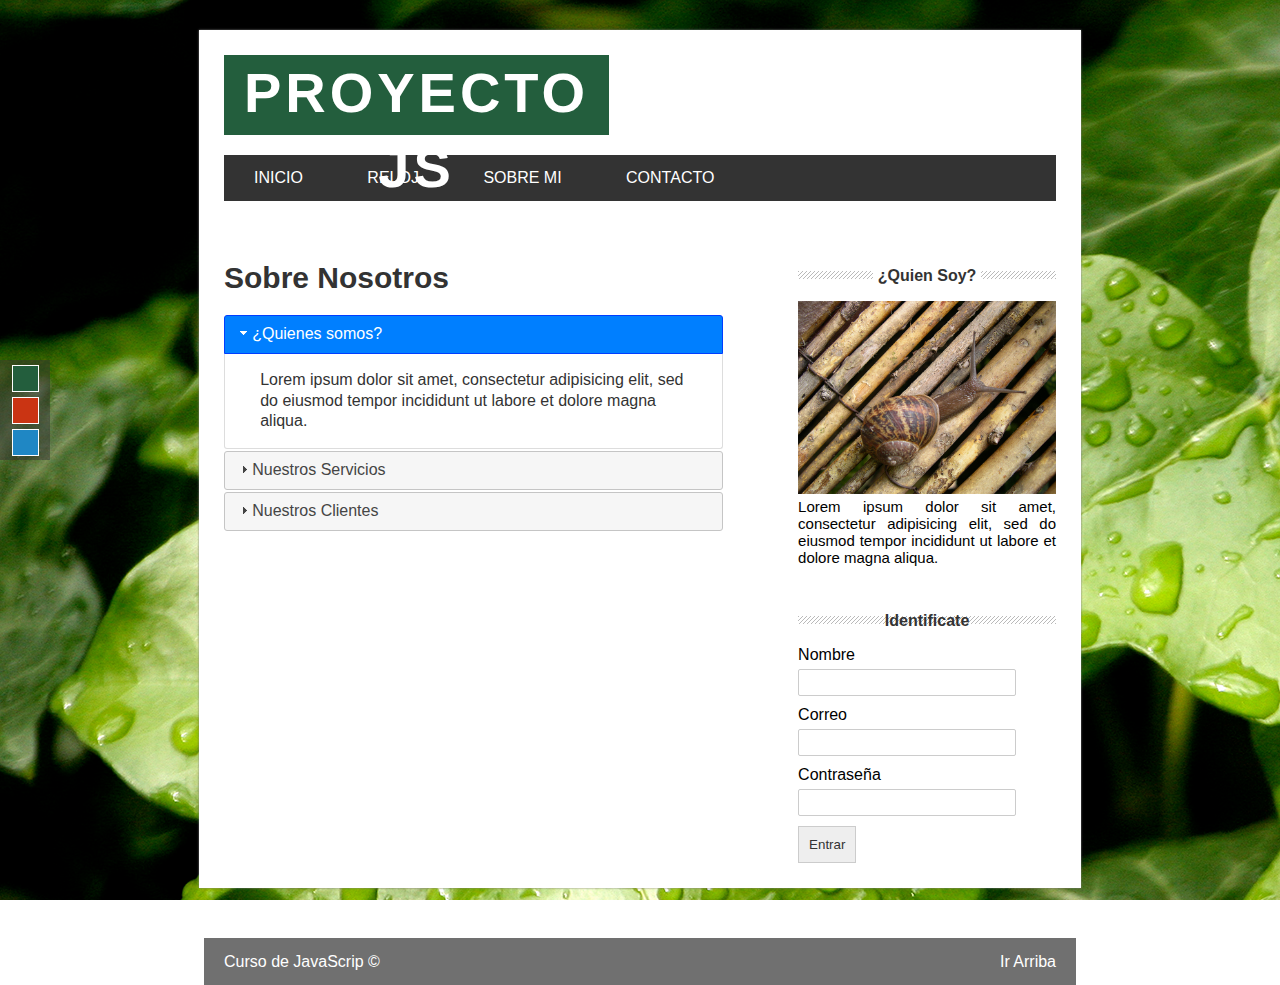
<file: about.html>
<!DOCTYPE html>
<html lang="es" dir="ltr">
  <head>
    <meta charset="utf-8">
    <title>Proyecto con Java Script</title>
    <!-- ESTILOS CSS -->
    <link rel="stylesheet" href="css/styles.css">
    <link rel="stylesheet" href="css/green.css" id="theme">

    <!-- JQuery -->
    <script src="https://ajax.googleapis.com/ajax/libs/jquery/3.1.1/jquery.min.js"></script>

    <link rel="stylesheet" href="js/jquery-ui/jquery-ui.min.css">
    <link rel="stylesheet" href="js/jquery-ui/jquery-ui.structure.min.css">
    <link rel="stylesheet" href="js/jquery-ui/jquery-ui.theme.min.css">
    <script type="text/javascript" src="js/jquery-ui/jquery-ui.min.js">

    </script>

    <script type="text/javascript" src="js/main.js">

    </script>
  </head>
  <body>

    <div class="" id="selector-theme">
      <div class="" id="to-green">

      </div>
      <div class="" id="to-red">

      </div>
      <div class=""id="to-blue">

      </div>
    </div>

    <section id="global">

      <!-- Cabezera -->
      <header>
          <div class="" id="logo">
            <h1>Proyecto js</h1>
          </div>
          <div class="clearfix">

          </div>
          <nav id="menu">
            <ul>
              <li><a href="index.html">INICIO</a></li>
              <li><a href="reloj.html">Reloj</a></li>
              <li><a href="about.html">Sobre Mi</a></li>
              <li><a href="contact.html">Contacto  </a></li>
            </ul>
          </nav>
      </header>

    <!-- contenido -->

    <section id="content">
      <div class="" id="box">
          <!-- Acordeon  -->
          <h2>Sobre Nosotros</h2>
          <div class="" id="acordeon">
            <h3>¿Quienes somos?</h3>
              <div class="">
                <p>
                  Lorem ipsum dolor sit amet, consectetur adipisicing elit, sed do eiusmod tempor incididunt ut labore et dolore magna aliqua.
                </p>
              </div>
              <h3>Nuestros Servicios</h3>
                <div class="">
                  <p>
                    Lorem ipsum dolor sit amet, consectetur adipisicing elit, sed do eiusmod tempor incididunt ut labore et dolore magna aliqua.
                  </p>
                </div>

                <h3>Nuestros Clientes</h3>
                  <div class="">
                    <p>
                      Lorem ipsum dolor sit amet, consectetur adipisicing elit, sed do eiusmod tempor incididunt ut labore et dolore magna aliqua.
                    </p>
                  </div>

          </div>

           </div>
      <aside class="" id="sidebar">
        <div class="" id="about">
            <h4><span>¿Quien Soy?</span></h4>
            <img src="img/caracol.jpg" alt="">
            <p>Lorem ipsum dolor sit amet, consectetur adipisicing elit, sed do eiusmod tempor incididunt ut labore et dolore magna aliqua.
            </p>
        </div>

        <div class="" id="login">
          <h4>Identificate</h4>
          <form class="" action="index.html" method="post">
            <label for="name">Nombre</label>
            <input type="text" name="name" value="" id="form_name">
            <label for="email">Correo</label>
            <input type="text" name="email " value="" id="form-email">
            <label for="password">Contraseña</label>
            <input type="password" name="password" value="" id="form-password">
            <input type="submit" name="" value="Entrar">
          </form>
        </div>
      </aside>

      <div class="clearfix">

      </div>
    </section>
    </section>

    <footer>
        Curso de JavaScrip &copy

        <a href="#" class="subir">Ir Arriba</a>
    </footer>
  </body>
</html>
</file>
<file: css/styles.css>
*{
  margin: 0px;
  padding: 0px;
}

.clearfix{
  float: none;
  clear: both;
}

#global{
  width: 65%;
  margin: 0px auto;
  margin-top: 30px;
  background: white;
  padding: 25px;
  box-shadow: 0px 0px 2px gray;
}

#logo{
  font-family: "Verdana", "Arial";
  font-size: 28px;
  letter-spacing: 4px;
/*   background: #235e3d;*/
  color: white;
  text-align: center;
  width: 385px;
  height: 80px;
  float: left;
  margin-bottom: 20px;
  line-height: 75px;
  text-transform: uppercase;
}

#menu{
    font-family: Helvetica, Arial;
    background: #333;
    width: 100%;
    text-transform: uppercase;
    margin-bottom: 20px;
}

#menu ul{
  line-height: 46px;
  list-style: none;
}

#menu ul li{
  height: 46px;
  display: inline-block;
  transition: all 300ms;
}
/*
#menu ul li:hover{
  background: #235e3d;
}  */
#menu ul li a{
  display: block;
  color: white;
  text-decoration: none;
  padding-left: 30px;
  padding-right: 30px;
}


#posts{
  width: 60%;
  float: left;
  font-family: Helvetica, Arial;
}

.post{
  padding: 7px;
}

h2{
  font-size: 30px;
  color: #333;
  font-family: Helvetica, Arial;
}
.post .date{
  display: block;
  color: gray;
  margin-top: 5px;
}

.post p{
  margin-top: 10px;
  margin-bottom: 20px;
  line-height: 22px;
  text-align: justify;
}


.button-more{
  font-size: 14px;
  text-align: center;
  padding: 15px;
  /* background: #235e3d; */
  color: white;
  text-decoration: none;
  margin-top: 10px;
  display: block;
  width: 70px;
  margin-bottom: 20px;
}


#sidebar{
  font-family: Helvetica, Arial;
  width: 31%;
  float: right;
}

#sidebar h4{
  margin-top: 50px;
  margin-bottom: 20px;
  text-align: center;line-height: 10px;
  color: #333;
  background: url('../img/lines.png') repeat-x;
}

#sidebar h4 span{
  background: white;
  padding: 5px;
}
#sidebar img{
  width: 100%;
}

#sidebar p{
  font-size: 15px;
  text-align: justify;
}


form input[type = "text"],
form input[type = "password"],
form input[type = "email"],
form input[type = "number"],
select{
  padding: 5px;
  border-radius: 2px;
  border: 1px solid #ccc;
  width: 80%;
  margin-bottom: 10px;
  margin-top: 5px;
}

form input[type = "submit"]{
    background: #eee;
    padding: 10px;
    border: 1px solid #ccc;
    color: #333;
    cursor: pointer;
}


footer{
  font-family: Helvetica, Arial;
  color: white;
  height: 47px;
  background: rgba(51, 51, 51, 0.70);
  margin: 0px auto;
  width: 65%;
  padding-left: 20px;
  padding-right: 20px;
  margin-top: 50px;
  line-height: 47px;
}


.bx-wrapper,.bx-viewport{
  height: 250px !important;
}

#selector-theme{
  position: fixed;
  top: 40%;
  background: rgba(51, 51, 51, 0.5);
  width: 50px;
  height: 100px;
}

#to-green,
#to-red,
#to-blue{
  width: 25px;
  height: 25px;
  border: 1px solid white;
  display: block;
  margin: 0 auto;
  margin-top: 5px;
  margin-bottom: 5px;
  cursor: pointer;
}
#to-green{
  background: #235e3d;
}

#to-red{
  background: #ca3413;
}
#to-blue{
  background: #1f87c4;
}
.subir{
  color: white;
  text-decoration: none;
  display: block;
  float: right;
}


#box{
  width: 60%;
  float: left;
  margin-top: 40px;
}


#acordeon{
  margin-top: 20px;
}

#reloj{
  font-size: 40px;
  font-weight: bold;
  font-family: Helvetica, Arial;
  color: #333;
  border: 5px dashed #333;
  width: 30%;
  padding: 30px;
  margin: 0 auto;
}


#form_contact{
  width: 50%;
  margin-top: 15px;
  font-family: Helvetica, Arial;
}
#form_contact label{
   width: 100%;
   display: block;
   margin-top: 5px;
}

.form-error{
/* DEBUG:    float: right; */
  font-size: 11px;
  background: red;
  color: white;
  padding: 10px;
  width: 100%;
}
</file>
<file: css/green.css>
body{
  background: url('../img/hojas.jpg');
  background-attachment: fixed;
}
#logo{
  background: #235e3d;
}

#menu ul li:hover{
  background: #235e3d;
}

.button-more{
  background: #235e3d;
}
</file>
